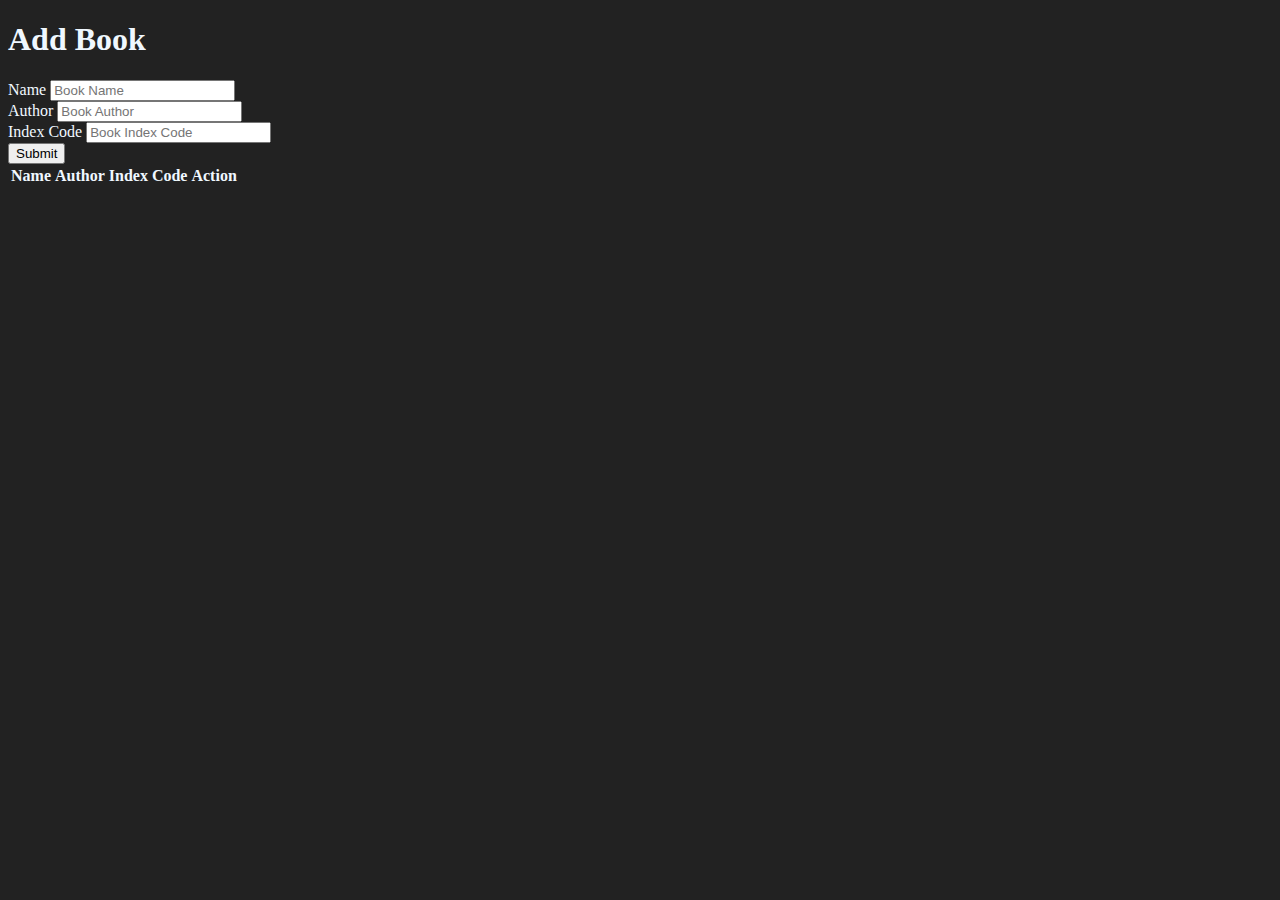
<file: mini_projects/add_book/index.html>
<!DOCTYPE html>
<html lang="en">
<head>
  <meta charset="UTF-8">
  <meta http-equiv="X-UA-Compatible" content="IE=edge">
  <meta name="viewport" content="width=device-width, initial-scale=1.0">
  <title>Add Book</title>
  <link rel="stylesheet" href="https://cdn.jsdelivr.net/npm/bootstrap@5.2.3/dist/css/bootstrap.min.css" integrity="sha384-rbsA2VBKQhggwzxH7pPCaAqO46MgnOM80zW1RWuH61DGLwZJEdK2Kadq2F9CUG65" crossorigin="anonymous">
  <style>
    body{
      background-color: #222;
      color: aliceblue !important;
    }
    tbody, thead, th, td{color: aliceblue;}
    #alert{display: none;}
  </style>
</head>
<body>
  <div class="container">
    <div class="mb-3">
      <h1>Add Book</h1>
      <div class="alert" id="alert" role="alert"></div>
    </div>
    <div class="col-mb-3">
      <form id="form">
        <div class="mb-3">
          <label class="form-label">Name</label>
          <input type="text" class="form-control" id="name" placeholder="Book Name">
        </div>
        <div class="mb-3">
          <label class="form-label">Author</label>
          <input type="text" class="form-control" id="author" placeholder="Book Author">
        </div>
        <div class="mb-3">
          <label class="form-label">Index Code</label>
          <input type="text" class="form-control" id="code"  placeholder="Book Index Code">
        </div>
        <button class="btn btn-primary" type="submit">Submit</button>
      </form>
    </div>
    <div class="mt-20">
      <table class="table">
        <thead>
          <tr>
            <th>Name</th>
            <th>Author</th>
            <th>Index Code</th>
            <th>Action</th>
          </tr>
        </thead>
        <tbody id="book-list">
        </tbody>
      </table>
    </div>
  </div>
  
  <script src="https://cdn.jsdelivr.net/npm/bootstrap@5.2.3/dist/js/bootstrap.min.js"></script>
  <script src="https://cdn.jsdelivr.net/npm/bootstrap@5.2.3/dist/js/bootstrap.bundle.min.js"></script>
  <!-- <script src="app.js"></script> -->
  <script src="script.js"></script>
</body>
</html>
</file>
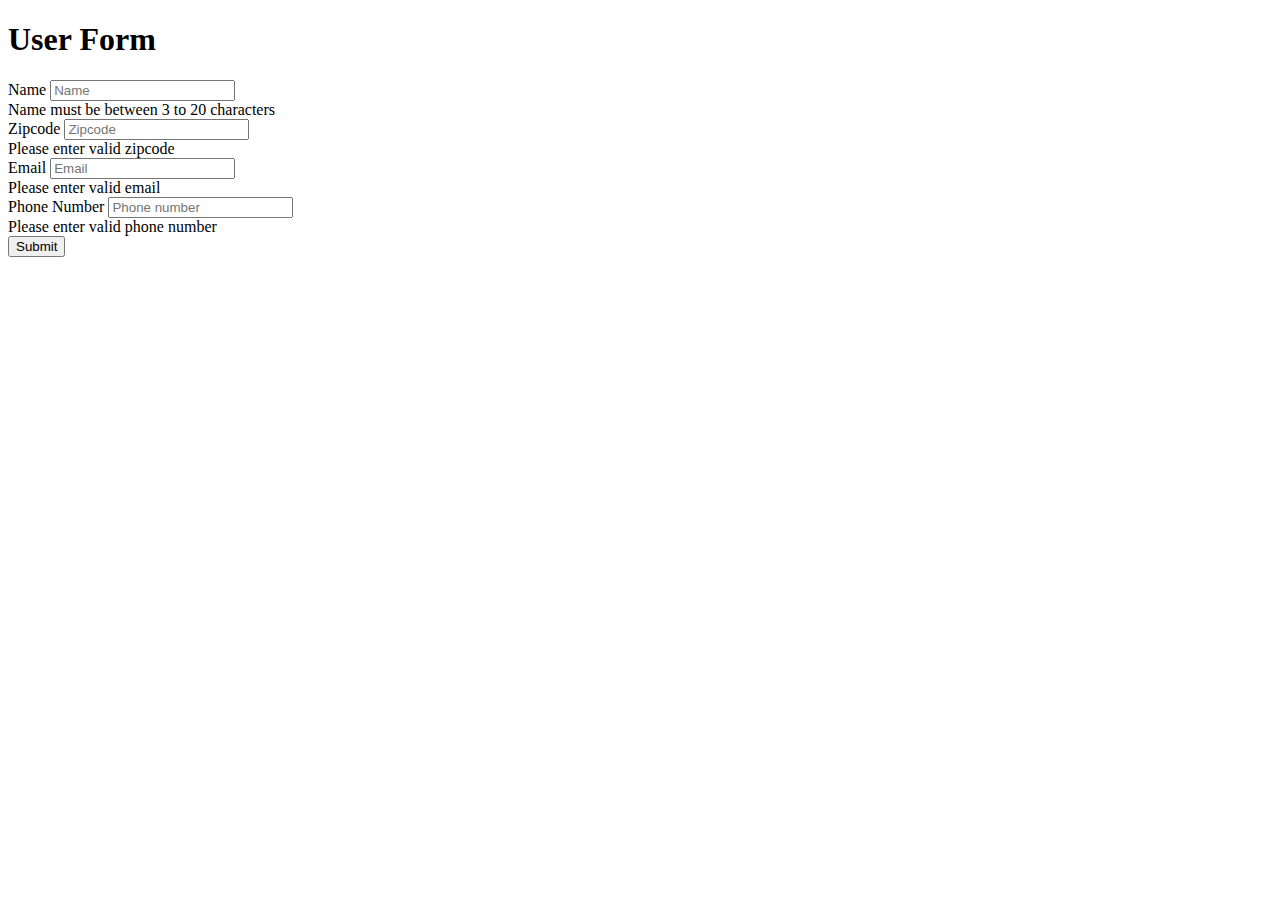
<file: mini_projects/formvalidation/index.html>
<!doctype html>
<html lang="en">
<head>
  <meta charset="utf-8">
  <meta name="viewport" content="width=device-width, initial-scale=1">
  <title>Bootstrap demo</title>
  <link href="https://cdn.jsdelivr.net/npm/bootstrap@5.3.0-alpha1/dist/css/bootstrap.min.css" rel="stylesheet"
    integrity="sha384-GLhlTQ8iRABdZLl6O3oVMWSktQOp6b7In1Zl3/Jr59b6EGGoI1aFkw7cmDA6j6gD" crossorigin="anonymous">
</head>
<body>
  <div class="container">
    <div class="row">
      <div class="col-md-6 mx-auto mt-3">
        <h1>User Form</h1>
        <form>
          <div class="mb-3">
            <label class="form-label">Name</label>
            <input type="text" id="name" class="form-control" placeholder="Name">
            <div class="invalid-feedback">Name must be between 3 to 20 characters</div>
          </div>
          <div class="mb-3">
            <label class="form-label">Zipcode</label>
            <input type="text" id="zipcode" class="form-control" placeholder="Zipcode">
            <div class="invalid-feedback">Please enter valid zipcode</div>
          </div>
          <div class="mb-3">
            <label class="form-label">Email</label>
            <input type="text" id="email" class="form-control" placeholder="Email">
            <div class="invalid-feedback">Please enter valid email</div>
          </div>
          <div class="mb-3">
            <label class="form-label">Phone Number</label>
            <input type="text" id="phone" class="form-control" placeholder="Phone number">
            <div class="invalid-feedback">Please enter valid phone number</div>
          </div>
          <button type="submit" class="btn btn-dark">Submit</button>
        </form>
      </div>
    </div>
  </div>
  
  <script src="https://cdn.jsdelivr.net/npm/bootstrap@5.3.0-alpha1/dist/js/bootstrap.bundle.min.js" integrity="sha384-w76AqPfDkMBDXo30jS1Sgez6pr3x5MlQ1ZAGC+nuZB+EYdgRZgiwxhTBTkF7CXvN" crossorigin="anonymous"></script>
  <script src="script.js"></script>
</body>
</html>
</file>
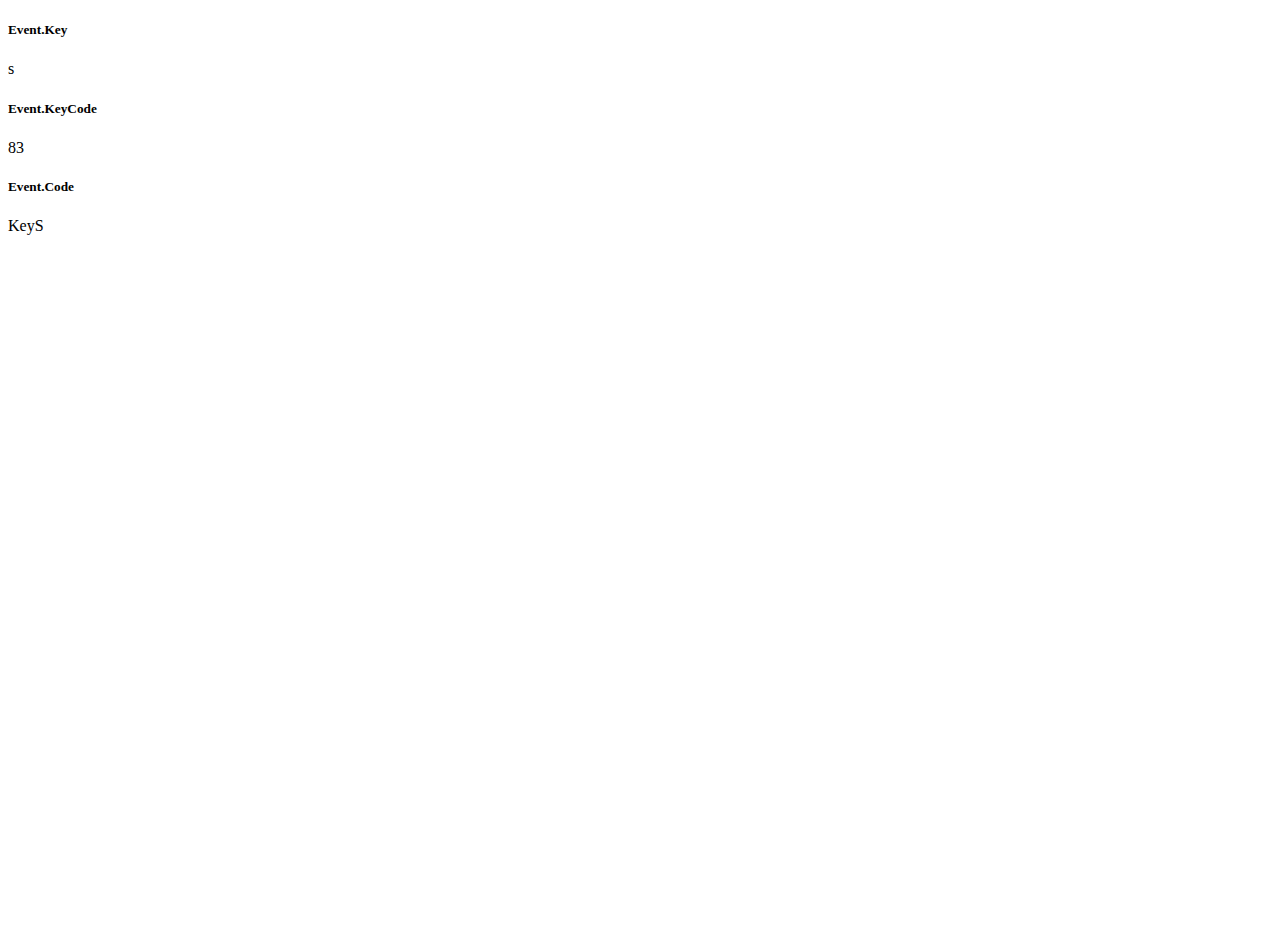
<file: mini_projects/keyEvents/index.html>
<!DOCTYPE html>
<html lang="en">
<head>
  <meta charset="UTF-8">
  <meta http-equiv="X-UA-Compatible" content="IE=edge">
  <meta name="viewport" content="width=device-width, initial-scale=1.0">
  <link href="https://cdn.jsdelivr.net/npm/bootstrap@5.3.0-alpha3/dist/css/bootstrap.min.css" rel="stylesheet" integrity="sha384-KK94CHFLLe+nY2dmCWGMq91rCGa5gtU4mk92HdvYe+M/SXH301p5ILy+dN9+nJOZ" crossorigin="anonymous">
  <title>Key Event</title>
  <style>
    /* .col-md-3:nth-child(1) .card-body{
      background-color: red;
    } */
  </style>
</head>
<body class="bg-gradient">
  <section class="container">
    <div class="row d-flex justify-content-center align-items-center" style="height: 100vh;">
      <div class="col-md-3">
        <div class="card">
          <div class="card-header text-center bg-secondary bg-gradient"><h5 class="text-light">Event.Key</h5></div>
          <div class="card-body text-center">s</div>
        </div>
      </div>
      <div class="col-md-3">
        <div class="card">
          <div class="card-header text-center bg-secondary bg-gradient"><h5 class="text-light">Event.KeyCode</h5></div>
          <div class="card-body text-center">83</div>
        </div>
      </div>
      <div class="col-md-3">
        <div class="card">
          <div class="card-header text-center bg-secondary bg-gradient"><h5 class="text-light">Event.Code</h5></div>
          <div class="card-body text-center">KeyS</div>
        </div>
      </div>
    </div>
  </section>
  <script src="https://cdn.jsdelivr.net/npm/bootstrap@5.3.0-alpha3/dist/js/bootstrap.bundle.min.js" integrity="sha384-ENjdO4Dr2bkBIFxQpeoTz1HIcje39Wm4jDKdf19U8gI4ddQ3GYNS7NTKfAdVQSZe" crossorigin="anonymous"></script>
  <script src="script.js"></script>
</body>
</html>
</file>
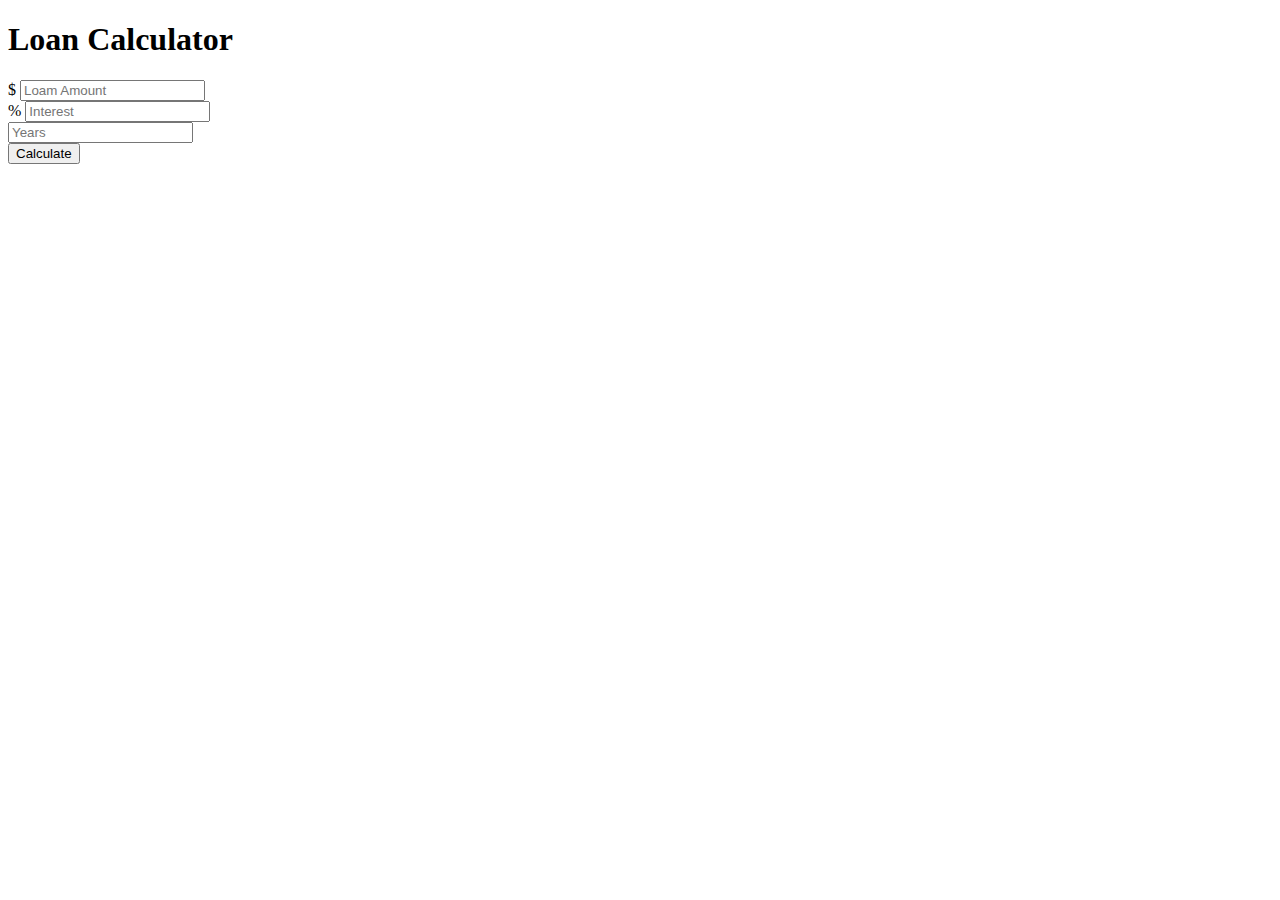
<file: mini_projects/loan calculator/index.html>
<!doctype html>
<html lang="en">
  <head>
    <!-- Required meta tags -->
    <meta charset="utf-8">
    <meta name="viewport" content="width=device-width, initial-scale=1, shrink-to-fit=no">

    <!-- Bootstrap CSS -->
    <link rel="stylesheet" href="https://maxcdn.bootstrapcdn.com/bootstrap/4.0.0-beta.2/css/bootstrap.min.css" integrity="sha384-PsH8R72JQ3SOdhVi3uxftmaW6Vc51MKb0q5P2rRUpPvrszuE4W1povHYgTpBfshb" crossorigin="anonymous">

    <title>Loan Calculator</title>
  </head>
  <body class="bg-dark">
    <div class="container">
        <div class="row">
            <div class="cal-md-6 mx-auto">
                <div class="card card-body text-center mt-5">
                    <h1 class="heading display-5 pb-3">Loan Calculator</h1>
                    <form method="post" id="loan-form">
                        <div class="form-group">
                            <div class="input-group">
                                <span class="input-group-addon">$</span>
                                <input type="number" id="amount" class="form-control" placeholder="Loam Amount">
                            </div>
                        </div>
                        <div class="form-group">
                            <div class="input-group">
                                <span class="input-group-addon">%</span>
                                <input type="number" id="interest" class="form-control" placeholder="Interest">
                            </div>
                        </div>
                        <div class="form-group">
                            <input type="number" id="years" class="form-control" placeholder="Years">
                        </div>
                        <div class="form-group">
                            <input type="submit" value="Calculate" class="btn btn-primary btn-block">
                        </div>
                    </form>
                    <!-- Loading -->
                    <div id="loader" style="display: none;">
                        <img src="./img/loading.gif" alt="loader">
                    </div>

                    <!-- Results -->
                    <div id="results" style="display: none;">
                        <h4>Results</h4>
                        <div class="form-group">
                            <div class="input-group">
                                <span class="input-group-addon">Monthly Payment</span>
                                <input type="number" id="monthly-payment" class="form-control" disabled>
                            </div>
                        </div>
                        <div class="form-group">
                            <div class="input-group">
                                <span class="input-group-addon">Total Payment</span>
                                <input type="number" id="total-payment" class="form-control" disabled>
                            </div>
                        </div>
                        <div class="form-group">
                            <div class="input-group">
                                <span class="input-group-addon">Total Interest </span>
                                <input type="number" id="total-interest" class="form-control" disabled>
                            </div>
                        </div>
                    </div>
                </div>
            </div>
        </div>
    </div>




    <script src="main.js"></script>
    <script src="https://code.jquery.com/jquery-3.2.1.slim.min.js" integrity="sha384-KJ3o2DKtIkvYIK3UENzmM7KCkRr/rE9/Qpg6aAZGJwFDMVNA/GpGFF93hXpG5KkN" crossorigin="anonymous"></script>
    <script src="https://cdn.jsdelivr.net/npm/popper.js@1.12.9/dist/umd/popper.min.js" integrity="sha384-ApNbgh9B+Y1QKtv3Rn7W3mgPxhU9K/ScQsAP7hUibX39j7fakFPskvXusvfa0b4Q" crossorigin="anonymous"></script>
    <script src="https://cdn.jsdelivr.net/npm/bootstrap@4.0.0/dist/js/bootstrap.min.js" integrity="sha384-JZR6Spejh4U02d8jOt6vLEHfe/JQGiRRSQQxSfFWpi1MquVdAyjUar5+76PVCmYl" crossorigin="anonymous"></script>
  </body>
</html>
</file>
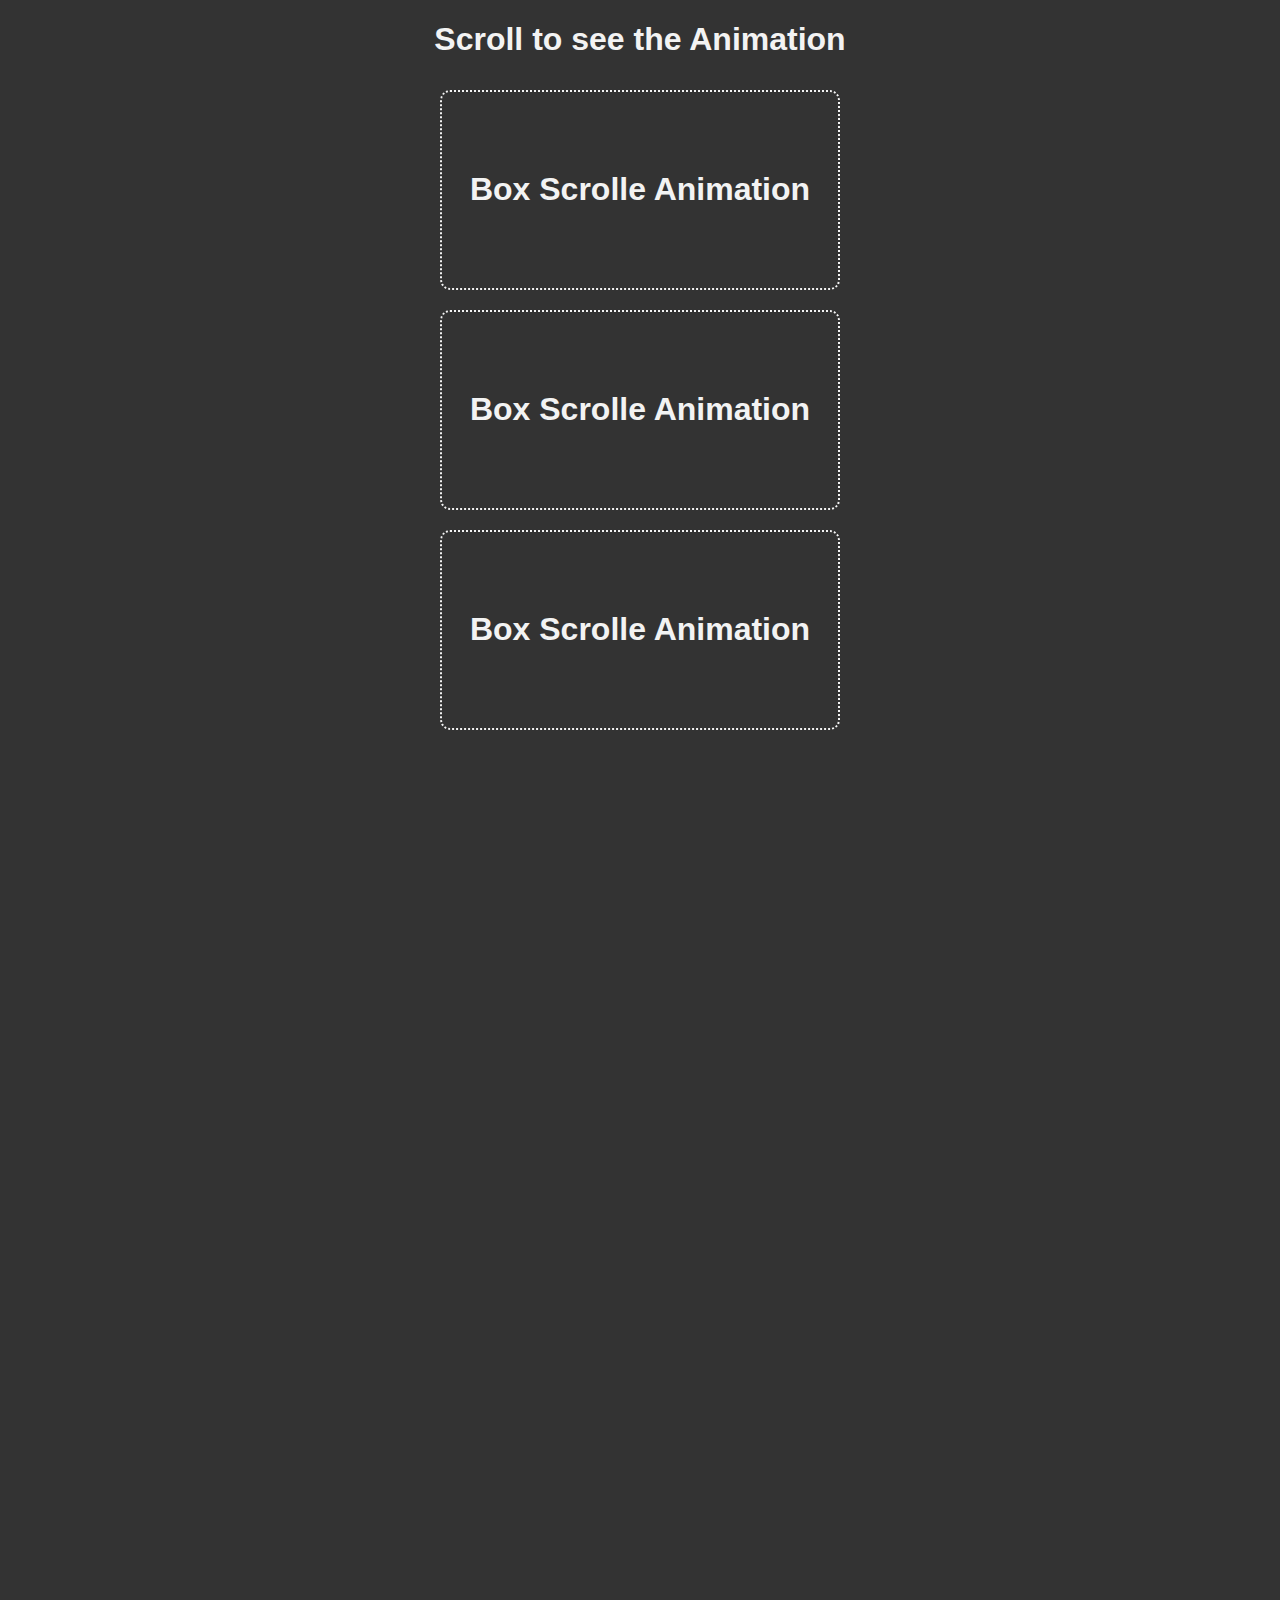
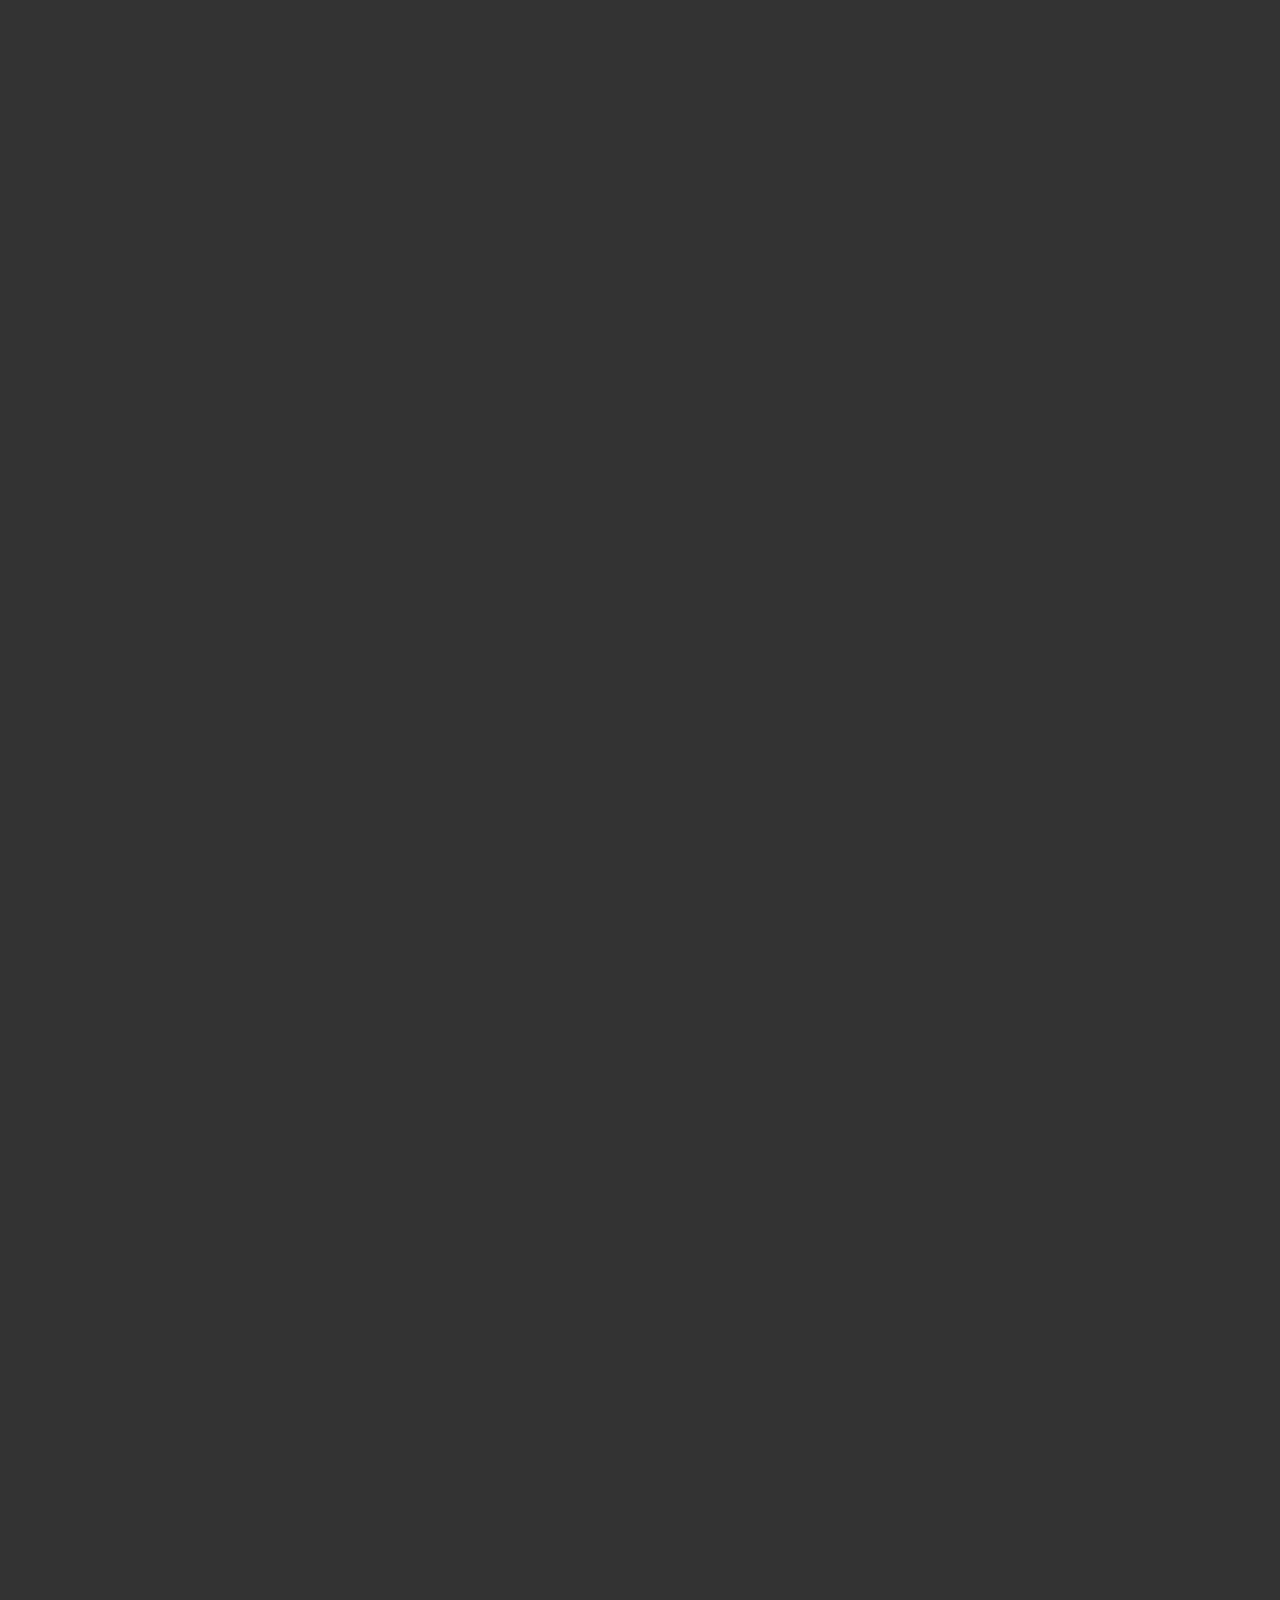
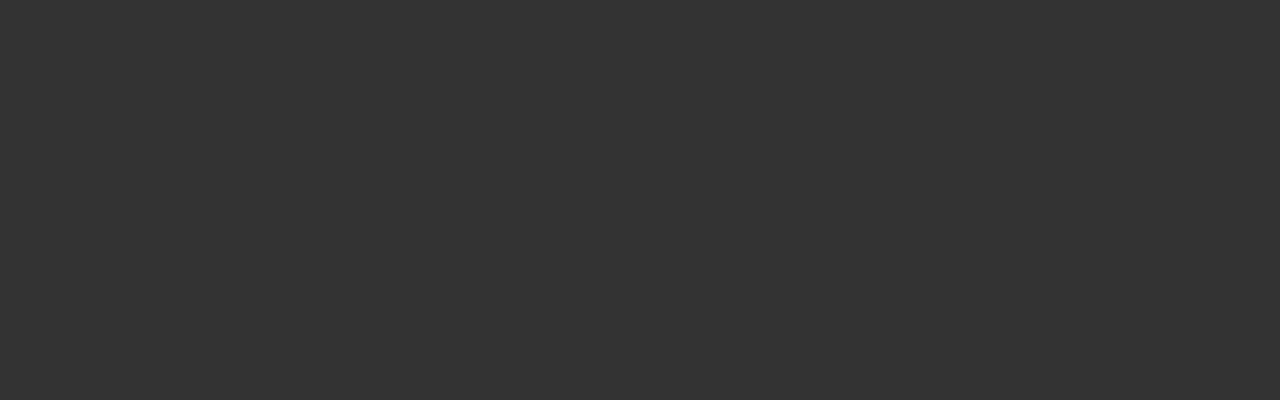
<file: mini_projects/scroll animation/index.html>
<!DOCTYPE html>
<html lang="en">
<head>
    <meta charset="UTF-8">
    <meta http-equiv="X-UA-Compatible" content="IE=edge">
    <meta name="viewport" content="width=device-width, initial-scale=1.0">
    <link rel="stylesheet" href="style.css">
    <title>Scroll Animation</title>
</head>
<body>
    <h1>Scroll to see the Animation</h1>
    <div class="box show"><h1>Box Scrolle Animation</h1></div>
    <div class="box"><h1>Box Scrolle Animation</h1></div>
    <div class="box"><h1>Box Scrolle Animation</h1></div>
    <div class="box"><h1>Box Scrolle Animation</h1></div>
    <div class="box"><h1>Box Scrolle Animation</h1></div>
    <div class="box"><h1>Box Scrolle Animation</h1></div>
    <div class="box"><h1>Box Scrolle Animation</h1></div>
    <div class="box"><h1>Box Scrolle Animation</h1></div>
    <div class="box"><h1>Box Scrolle Animation</h1></div>
    <div class="box"><h1>Box Scrolle Animation</h1></div>
    <div class="box"><h1>Box Scrolle Animation</h1></div>
    <div class="box"><h1>Box Scrolle Animation</h1></div>
    <div class="box"><h1>Box Scrolle Animation</h1></div>
    <div class="box"><h1>Box Scrolle Animation</h1></div>
    <div class="box"><h1>Box Scrolle Animation</h1></div>
    <div class="box"><h1>Box Scrolle Animation</h1></div>
    <script src="script.js"></script>
</body>
</html>
</file>
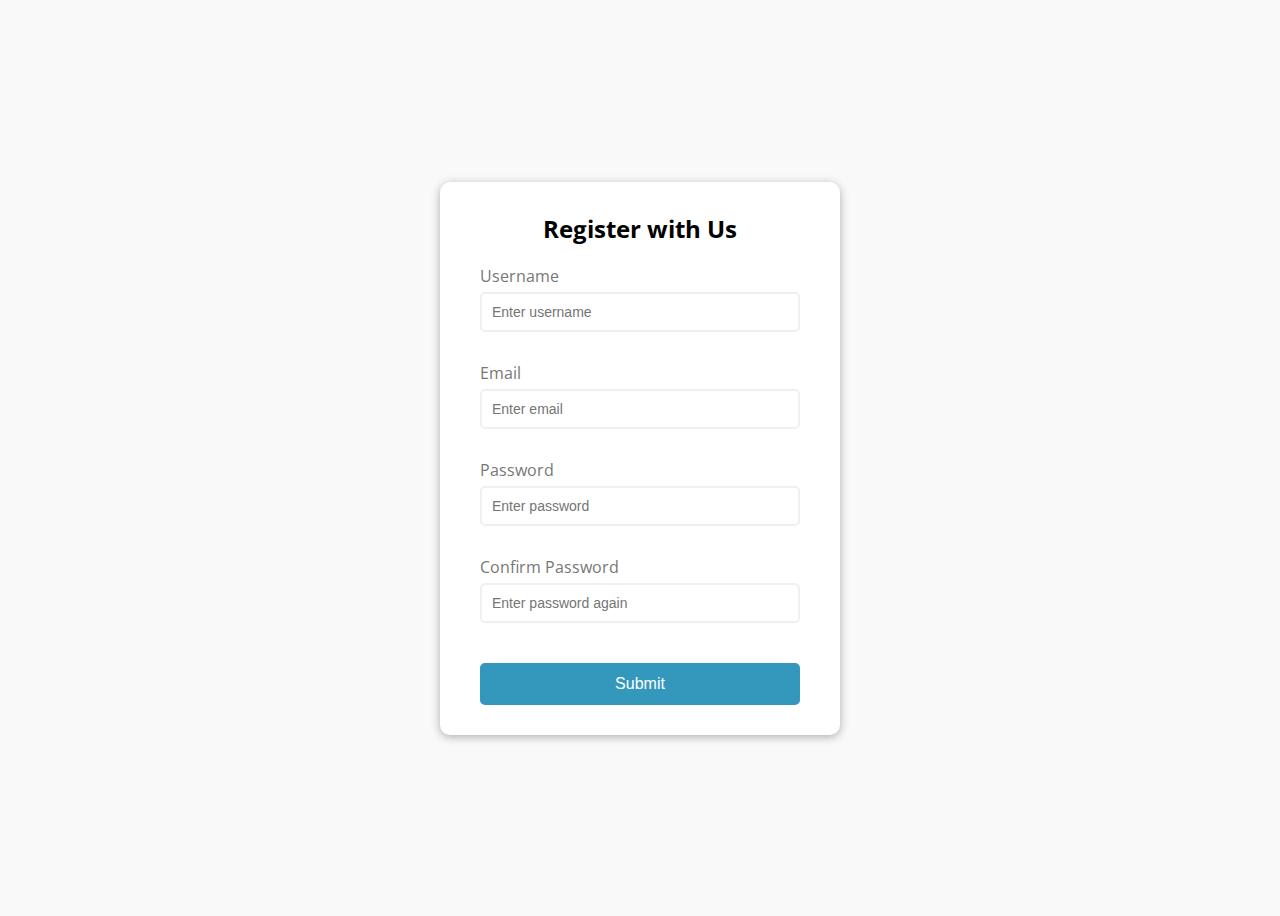
<file: Projects/Form Validater/index.html>
<!DOCTYPE html>
<html lang="en">

<head>
    <meta charset="UTF-8">
    <meta http-equiv="X-UA-Compatible" content="IE=edge">
    <meta name="viewport" content="width=device-width, initial-scale=1.0">
    <link rel="stylesheet" href="style.css">
    <title>Form Validator</title>
</head>

<body>
    <div class="container">
        <form id="form" class="form">
            <h2>Register with Us</h2>
            <div class="form-control">
                <label for="username">Username</label>
                <input type="text" id="username" placeholder="Enter username">
                <small>Error message</small>
            </div>
            <div class="form-control">
                <label for="email">Email</label>
                <input type="email" id="email" placeholder="Enter email">
                <small>Error message</small>
            </div>
            <div class="form-control">
                <label for="password">Password</label>
                <input type="password" id="password" placeholder="Enter password">
                <small>Error message</small>
            </div>
            <div class="form-control">
                <label for="password2">Confirm Password</label>
                <input type="password" id="password2" placeholder="Enter password again">
                <small>Error message</small>
            </div>
            <button type="submit">Submit</button>
        </form>
    </div>
    <script src="script.js"></script>
</body>

</html>
</file>
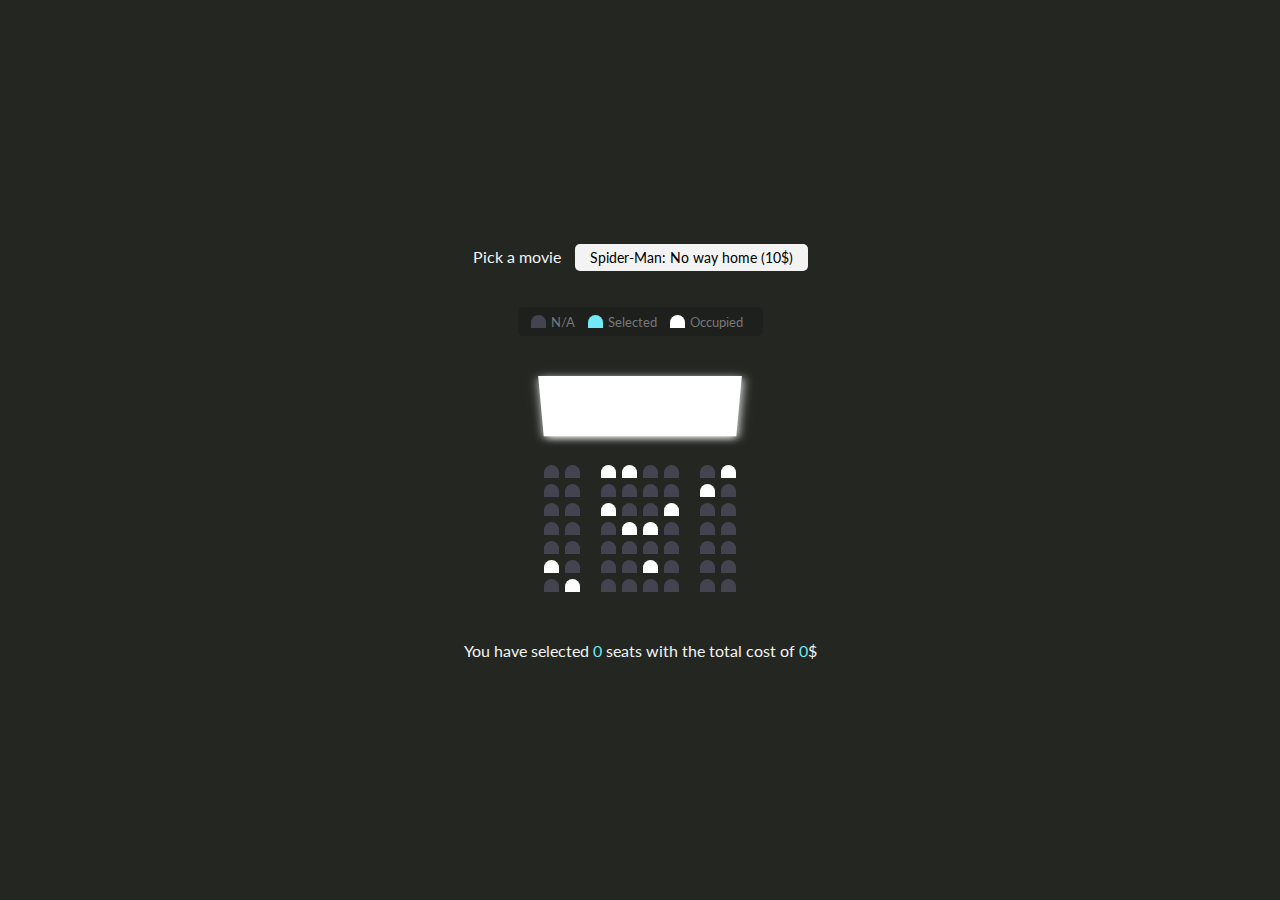
<file: Projects/Movie Seat Booking/index.html>
<!DOCTYPE html>
<html lang="en">
<head>
    <meta charset="UTF-8">
    <meta http-equiv="X-UA-Compatible" content="IE=edge">
    <meta name="viewport" content="width=device-width, initial-scale=1.0">
    <link rel="stylesheet" href="style.css">
    <title>Movie Seat Booking</title>
</head>
<body>
    <div class="movie-container">
        <label>Pick a movie</label>
        <select id="movie">
            <option value="10">Spider-Man: No way home (10$)</option>
            <option value="12">Top Gun (12$)</option>
            <option value="15">Thor: Love and Thunder (15$)</option>
            <option value="13">Minions: The Rise of Gru (13$)</option>
        </select>
    </div>
    <ul class="showcase">
        <li>
            <div class="seat"></div>
            <small>N/A</small>
        </li>
        <li>
            <div class="seat selected"></div>
            <small>Selected</small>
        </li>
        <li>
            <div class="seat occupied"></div>
            <small>Occupied</small>
        </li>
    </ul>
    <div class="container">
        <div class="screen"></div>
        <div class="row">
            <div class="seat"></div>
            <div class="seat"></div>
            <div class="seat occupied"></div>
            <div class="seat occupied"></div>
            <div class="seat"></div>
            <div class="seat"></div>
            <div class="seat"></div>
            <div class="seat occupied"></div>
        </div>
        <div class="row">
            <div class="seat"></div>
            <div class="seat"></div>
            <div class="seat"></div>
            <div class="seat"></div>
            <div class="seat"></div>
            <div class="seat"></div>
            <div class="seat occupied"></div>
            <div class="seat"></div>
        </div>
        <div class="row">
            <div class="seat"></div>
            <div class="seat"></div>
            <div class="seat occupied"></div>
            <div class="seat"></div>
            <div class="seat"></div>
            <div class="seat occupied"></div>
            <div class="seat"></div>
            <div class="seat"></div>
        </div>
        <div class="row">
            <div class="seat"></div>
            <div class="seat"></div>
            <div class="seat"></div>
            <div class="seat occupied"></div>
            <div class="seat occupied"></div>
            <div class="seat"></div>
            <div class="seat"></div>
            <div class="seat"></div>
        </div>
        <div class="row">
            <div class="seat"></div>
            <div class="seat"></div>
            <div class="seat"></div>
            <div class="seat"></div>
            <div class="seat"></div>
            <div class="seat"></div>
            <div class="seat"></div>
            <div class="seat"></div>
        </div>
        <div class="row">
            <div class="seat occupied"></div>
            <div class="seat"></div>
            <div class="seat"></div>
            <div class="seat"></div>
            <div class="seat occupied"></div>
            <div class="seat"></div>
            <div class="seat"></div>
            <div class="seat"></div>
        </div>
        <div class="row">
            <div class="seat"></div>
            <div class="seat occupied"></div>
            <div class="seat"></div>
            <div class="seat"></div>
            <div class="seat"></div>
            <div class="seat"></div>
            <div class="seat"></div>
            <div class="seat"></div>
        </div>
    </div>
    <p class="text">You have selected <span class="count">0</span> seats with the total cost of <span class="cost">0</span>$</p>

    <script src="main.js"></script>
</body>
</html>
</file>
<file: mini_projects/scroll animation/style.css>
*{
    box-sizing: border-box;
}

body{
    font-family: Arial, Helvetica, sans-serif;
    display: flex;
    flex-direction: column;
    justify-content: center;
    align-items: center; 
    margin: 0;
    background-color: #333;
    color: #f3f3f3;
     overflow-x: hidden;
    /* white-space: nowrap; */
}
h1{
    font-size: 2rem;
}
.box{
    width: 400px;
    height: 200px;
    border: #f3f3f3 dotted 2px;
    display: flex;
    justify-content: center;
    align-items: center;
    margin: 10px;
    border-radius: 10px;
    transition: transform 0.4s ease;
}

.box:nth-of-type(odd){
    transform: translateX(-400%);

}
.box:nth-of-type(even){
    transform: translateX(400%);

}
.show{
    transform: translateX(0) !important;

}
</file>
<file: Projects/Form Validater/style.css>
@import url('https://fonts.googleapis.com/css2?family=Open+Sans:ital,wght@0,300;0,400;0,500;0,600;0,700;0,800;1,300&display=swap');
:root{
    --success-color: #2ecc71;
    --error-color:#e74c3c;
    --button-color: #3498bd;
}
*{
    box-sizing: border-box;
}
body{
    background-color: #f9f9f9;
    font-family: "Open Sans", sans-serif;
    display: flex;
    align-items: center;
    justify-content: center;
    min-height: 100vh;
}
.container{
    background-color: #fff;
    width: 400px;
    border-radius: 10px;
    box-shadow: 0 2px 10px rgba(0,0,0, 0.3);

}
h2{
    text-align: center;
    margin: 0 0 20px;
}
.form{
    padding: 30px 40px;
}

.form-control{
    position: relative;
    margin-bottom: 10px;
    padding-bottom: 20px;
}
.form-control label{
    color: #777;
    display: block;
    margin-bottom: 5px;
}
.form-control input{
    width: 100%;
    display: block;
    border-radius: 5px;
    border: #f0f0f0 solid 2px;
    padding: 10px;
    font-size: 14px;
}
.form-control input:focus{
    outline:0;
    border: 2px solid #777;
}
.form-control.success input{
    border-color: var(--success-color) ;
}
.form-control.error input{
    border-color: var(--error-color) ;
}
.form-control small{
    color: var(--error-color);
    position: absolute;
    bottom: 0;
    left: 0;
    visibility: hidden;
}
.form-control.error small{
    visibility: visible;
}
.form button{
    cursor: pointer;
    display: block;
    background-color: var(--button-color);
    border: 2px solid var(--button-color);
    color: #fff;
    width: 100%;
    margin-top: 20px;
    padding: 10px;
    font-size: 16px;
    border-radius: 5px;
}
</file>
<file: Projects/Movie Seat Booking/style.css>
@import url('https://fonts.googleapis.com/css2?family=Lato&display=swap');

*{
    box-sizing: border-box;
}
body{
    background: #242622;
    color: #f3f3f3;
    font-family: "Lato", sans-serif;
    display: flex;
    flex-direction: column;
    align-items: center;
    justify-content: center;
    height: 100vh;
    margin: 0;

}
.container{
    perspective: 1000px;
    margin-bottom: 30px;
}
.movie-container{
    margin: 20px 0px;
}
.movie-container select{
    font-family: "Lato", sans-serif;
    background-color: #f3f3f3;
    border: 0;
    font-size: 14px;
    margin-left: 10px;
    border-radius: 5px;
    padding: 5px 15px 5px 15px;
    --moz-appearance: none;
    --webkit-appearance: none;
    appearance: none; 
}
.movie-container select option{
    font-family: "Lato", sans-serif;
}
.seat{
    background-color: #444451;
    width: 15px;
    height: 13px;
    margin: 3px;
    border-top-left-radius: 10px;
    border-top-right-radius: 10px;
}
.seat.selected{
    background-color: #6feaf6;
}
.seat.occupied{
    background-color: #fff;
}
.seat:nth-last-of-type(2){
    margin-left: 18px;
}
.seat:nth-of-type(2){
    margin-right: 18px;
}
.showcase .seat:not(.occupied):hover{
    cursor:default;
    transform: scale(1);
}
.seat:not(.occupied):hover{
    cursor: pointer;
    transform: scale(1.2);
}

.row{
    display: flex;
}

.showcase{
    background-color: #00000025;
    padding: 5px 10px;
    border-radius: 5px;
    color:#777;
    list-style: none;
    display: flex;
    justify-content: space-between;
    /* width: 200px; */
}
.showcase li{
    display: flex;
    align-items: center;
    justify-content: center;
    margin-right: 10px;
}
.showcase li small{
    margin-left: 2px;
}
.screen{
    background-color: #fff;
    width: 100%;
    height: 80px;
    margin: 15px 0;
    transform: rotateX(-45deg);
    box-shadow: 1px 3px 10px rgb(255, 255, 255) ;
}
p.text span{
    color: #6feaf6;
}
</file>
